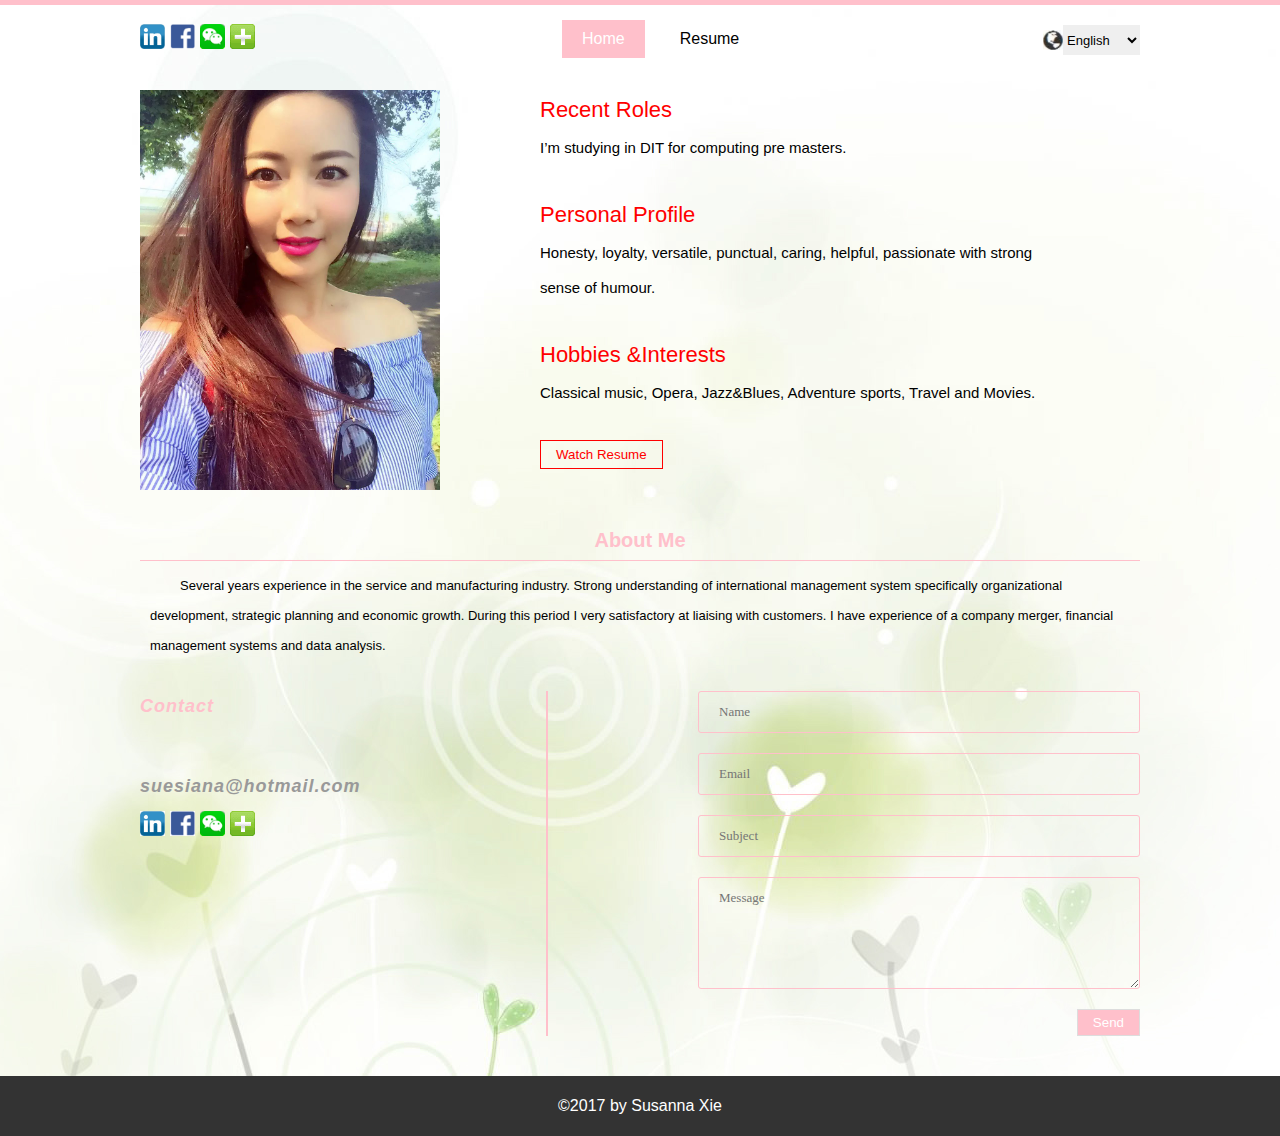
<file: index.html>
<!DOCTYPE html>
<html lang="en">
<head>
<meta charset="UTF-8">
<meta name="viewport" content="width=device-width, initial-scale=1.0">
<meta http-equiv="X-UA-Compatible" content="ie=edge">
<title>SusannaCV</title>
<link rel="stylesheet" href="mystyle.css">
</head>
<body>
<div class="toptop"></div>
<div class="wraper">
    <div class="top clearfix">
        <div class="top_left">
            <div class="share clearfix">
                <a class="fl" href="https://www.linkedin.com/hp/"><img src="images/1.png" width="25" alt=""></a>
                <a class="fl" href="http://www.facebook.com/"><img src="images/2.png" width="25" alt=""></a>
                <a class="fl" href="https://web.wechat.com/"><img src="images/wechat.png" width="25" alt=""></a>
                <a class="fl" href="#"><img src="images/jia.png" width="25" alt=""></a>
            </div>
        </div>
        <div class="top_nav">
            <div class="nav">
                <div class="nav-btn"><img src="images/nav-btn.png" width="100%"></div>
                <ul class="nav-list">
                    <li class="active"><a href="index.html">Home</a></li>
                    <li><a href="index2.html">Resume</a></li>
                </ul>
            </div>
        </div>
        <div class="top_right">
            <div class="clearfix">
                <div class="fl"><img src="images/english.jpg" width="20" alt=""></div>
                <div class="select fl">
                    <select name="" id="">
                        <option value="1">English</option>
                        <option value="2">Chinese</option>
                        <option value="3">Japanese</option>
                    </select>
                </div>
            </div>
        </div>
    </div>
    <div class="myself_content">
        <div class="photo clearfix">
            <div class="img"><img src="images/me.jpg" width="300px" ; height= "400px" alt=""></div>
            <div class="img_con">
                <h2>Recent Roles</h2>
                <p>I’m studying in DIT for computing pre masters. </p>
                <h2>Personal Profile</h2>
                <p>Honesty, loyalty, versatile, punctual, caring, helpful, passionate with strong sense of humour.</p>
                <h2>Hobbies &#38;Interests</h2>
                <p>Classical music, Opera,  Jazz&#38;Blues, Adventure sports, Travel and Movies.</p>
                <form action="index2.html">
                    <input class="img_btn" type="submit" formaction="index2.html" value="Watch Resume">
                </form>

            </div>
        </div>
        <div class="me_content">
            <h2 class="textc">About Me</h2>
            <p>Several years experience in the service and manufacturing industry. Strong understanding of international management system specifically organizational development, strategic planning and economic growth. During this period I very satisfactory at liaising with customers. I have experience of a company merger, financial management systems and data analysis.</p>
        </div>
        <div class="clearfix">
            <div class="myself_content_l">
                <div class="left">
                    <h2>Contact</h2>
                    <h3>suesiana@hotmail.com</h3>
                    <div class="share clearfix">
                        <a class="fl" href="https://www.linkedin.com/hp/"><img src="images/1.png" width="25" alt=""></a>
                        <a class="fl" href="http://www.facebook.com/"><img src="images/2.png" width="25" alt=""></a>
                        <a class="fl" href="https://web.wechat.com/"><img src="images/wechat.png" width="25" alt=""></a>
                        <a class="fl" href="#"><img src="images/jia.png" width="25" alt=""></a>  
                     </div>
                </div>
            </div>
            <div class="myself_content_r fr">
                <form action="">
                    <input class="text h" type="text" placeholder="Name">
                    <input class="text h" type="text" placeholder="Email">
                    <input class="text h" type="text" placeholder="Subject">
                    <textarea class="text hh" id="" cols="30" rows="10" placeholder="Message"></textarea>
                    <div class="clerfix">
                        <input class="btn fr" type="button" value="Send">
                    </div>
                </form>
            </div>
        </div>
    </div>
</div>

<div class="footer">
    <p>©2017 by Susanna Xie</p>
</div>

<script src="jquery-1.12.1.min.js"></script>
<script>
$(function(){
    $(".nav-btn").click(function(){
        $(this).next(".nav-list").slideToggle();
    });
});
</script>
</body>
</html>
</file>
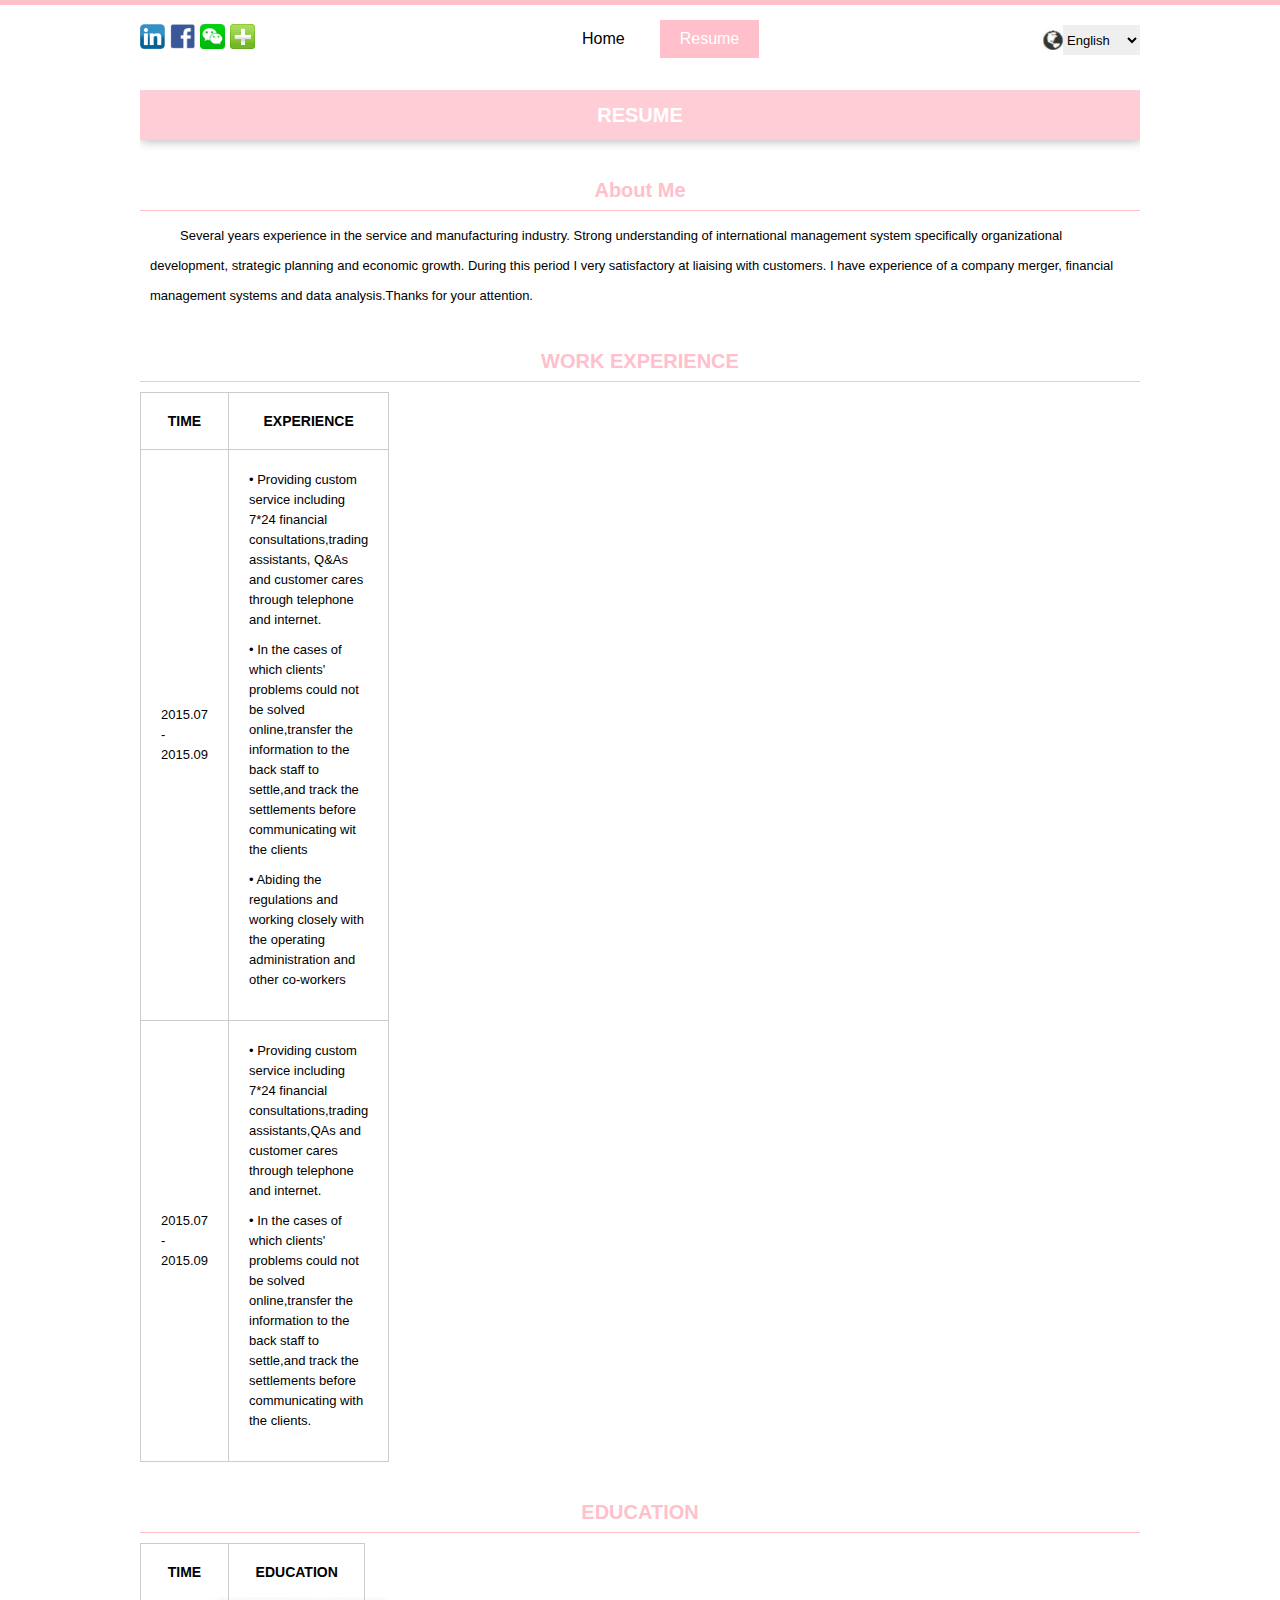
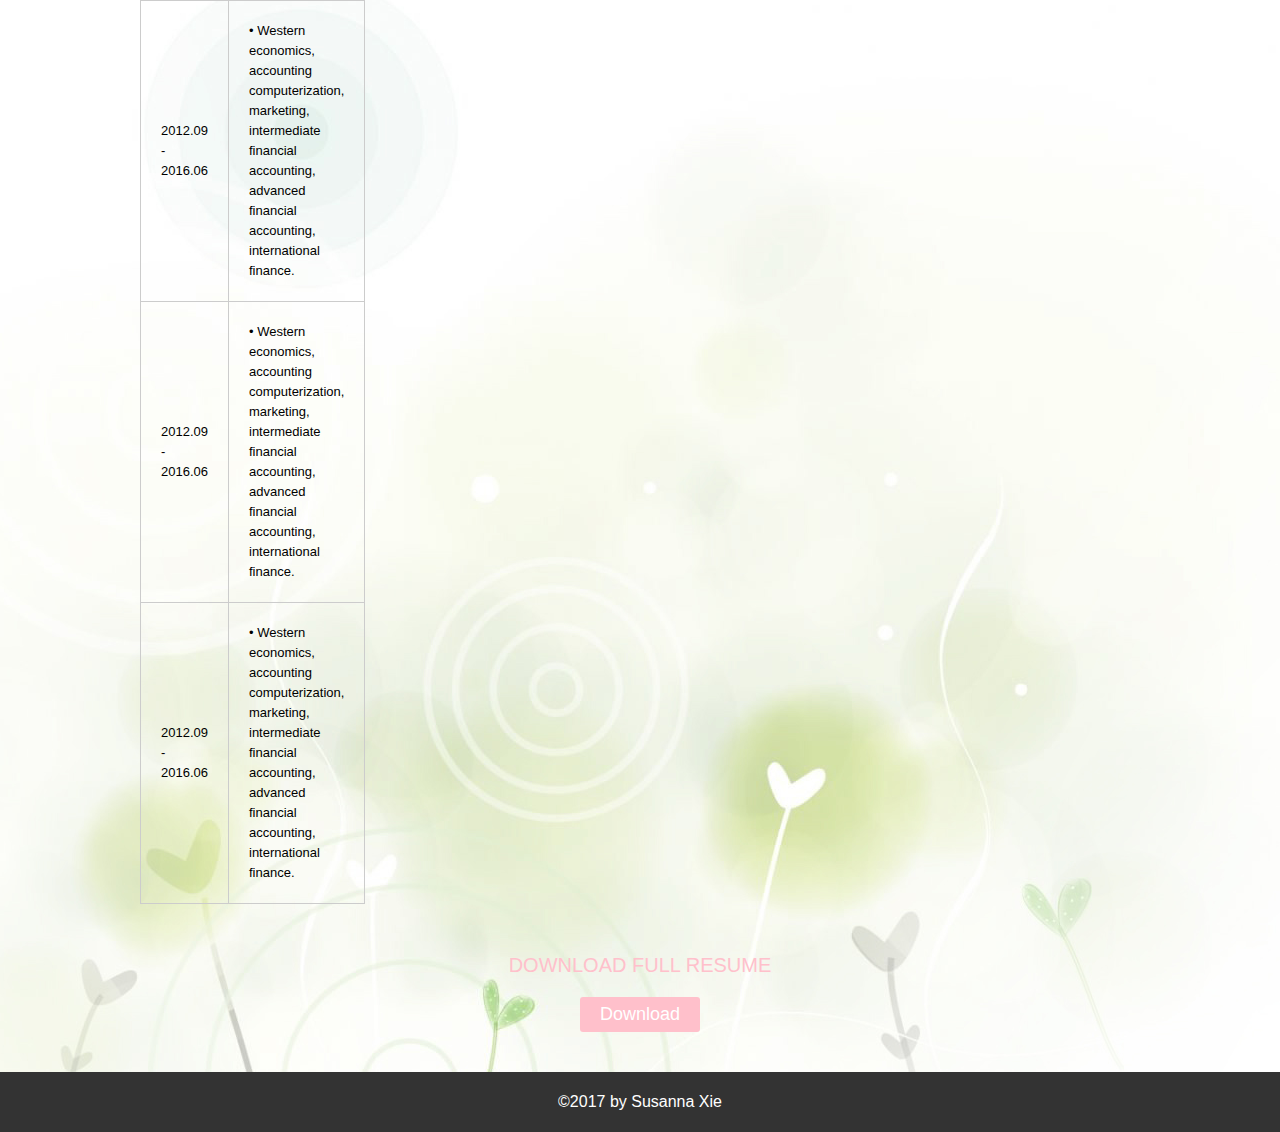
<file: index2.html>
<!DOCTYPE html>
<html lang="en">
<head>
<meta charset="UTF-8">
<meta name="viewport" content="width=device-width, initial-scale=1.0">
<meta http-equiv="X-UA-Compatible" content="ie=edge">
<title>SusannaCV</title>
<link rel="stylesheet" href="mystyle.css">
</head>
<body>
<div class="toptop"></div>
<div class="wraper clearfix">
    <div class="top clearfix">
        <div class="top_left">
            <div class="share clearfix">
                <a class="fl" href="https://www.linkedin.com/hp/"><img src="images/1.png" width="25" alt=""></a>
                <a class="fl" href="http://www.facebook.com/"><img src="images/2.png" width="25" alt=""></a>
                <a class="fl" href="https://web.wechat.com/"><img src="images/wechat.png" width="25" alt=""></a>
                <a class="fl" href="#"><img src="images/jia.png" width="25" alt=""></a>
            </div>
        </div>
        <div class="top_nav">
            <div class="nav">
                <div class="nav-btn"><img src="images/nav-btn.png" width="100%"></div>
                <ul class="nav-list">
                    <li><a href="index.html">Home</a></li>
                    <li class="active"><a href="index2.html">Resume</a></li>
                </ul>
            </div>
        </div>
        <div class="top_right">
            <div class="clearfix">
                <div class="fl"><img src="images/english.jpg" width="20" alt=""></div>
                <div class="select fl">
                    <select name="" id="">
                        <option value="1">English</option>
                        <option value="2">Chinese</option>
                        <option value="3">Japanese</option>
                    </select>
                </div>
            </div>
        </div>
    </div>
    <div class="myself_content clearfix">
        <h2 class="textc h2">RESUME</h2>
        <div class="me_content">
            <h2 class="textc">About Me</h2>
            <p>Several years experience in the service and manufacturing industry. Strong understanding of international management system specifically organizational development, strategic planning and economic growth. During this period I very satisfactory at liaising with customers. I have experience of a company merger, financial management systems and data analysis.Thanks for your attention.</p>
        </div>
        <div class="me_content">
            <h2 class="textc">WORK EXPERIENCE</h2>
            <div class="table">
                <table border="1">
                    <tr>
                        <th>TIME</th>
                        <th>EXPERIENCE</th>
                    </tr>
                    <tr>
                        <td>2015.07 - 2015.09</td>
                        <td>
                            <ul>
                                <li>• Providing custom service including 7*24 financial consultations,trading assistants, Q&#38;As and customer cares through telephone and internet.</li>
                                <li>• In the cases of which clients' problems could not be solved online,transfer the information to the back staff to settle,and track the settlements before communicating wit the clients</li>
                                <li>• Abiding the regulations and working closely with the operating administration and other co-workers</li>
                            </ul>
                        </td>
                    </tr>
                    <tr>
                        <td>2015.07 - 2015.09</td>
                        <td>
                            <ul>
                                <li>• Providing custom service including 7*24 financial consultations,trading assistants,QAs and customer cares through telephone and internet.</li>
                                <li>• In the cases of which clients' problems could not be solved online,transfer the information to the back staff to settle,and track the settlements before communicating with the clients.</li>
                            </ul>
                        </td>
                    </tr>
                </table>
            </div>
        </div>
        <div class="me_content">
            <h2 class="textc">EDUCATION</h2>
            <div class="table">
                <table border="1">
                    <tr>
                        <th>TIME</th>
                        <th>EDUCATION</th>
                    </tr>
                    <tr>
                        <td>2012.09 - 2016.06</td>
                        <td>• Western economics, accounting computerization, marketing, intermediate financial accounting, advanced financial accounting, international finance.</td>
                    </tr>
                    <tr>
                        <td>2012.09 - 2016.06</td>
                        <td>• Western economics, accounting computerization, marketing, intermediate financial accounting, advanced financial accounting, international finance.</td>
                    </tr>
                    <tr>
                        <td>2012.09 - 2016.06</td>
                        <td>• Western economics, accounting computerization, marketing, intermediate financial accounting, advanced financial accounting, international finance.</td>
                    </tr>
                </table>
            </div>
        </div>
        <h3 class="textc">DOWNLOAD FULL RESUME</h3>
        <div class="download textc">
            <a href="me.doc"><input type="button" value="Download"></a>
        </div>
    </div>
</div>

<div class="footer">
    <p>©2017 by Susanna Xie</p>
</div>

<script src="jquery-1.12.1.min.js"></script>
<script>
$(function(){
    $(".nav-btn").click(function(){
        $(this).next(".nav-list").slideToggle();
    });
});
</script>
</body>
</html>
</file>
<file: mystyle.css>
/* reset */
body, h1, h2, h3, h4, h5, h6, p, ul, li, form, button, input, textarea, th, td, table, a, em, span, img, article, aside, details, figcaption, figure, footer, header, hgroup, menu, nav, section { margin: 0; padding: 0; }
article, aside, details, figcaption, figure, footer, header, hgroup, menu, nav, section { display: block; }
body { font-family: Arial, "Microsoft YaHei", sans-serif; font-size: 14px;}
h1, h2, h3 { font-size: 14px; font-weight: normal; font-style: normal; }
ul, li, dl, dt, dd { list-style: none; }
input, select, img, button { vertical-align: middle; border: none; }
button, input, textarea { border: 1px solid #ddd; border-radius: 0;background: transparent; -webkit-appearance: none; }
input[type=checkbox] { -webkit-appearance: checkbox; }
table { border-spacing: 0; border-collapse: collapse; }
p { word-wrap: break-word; }
a { text-decoration: none; }
a:hover { text-decoration: none; }
a[href], input[type="submit"], label[for], select, button, .pointer { cursor: pointer; }
input, textarea, select { outline: none; }
.clearfix { zoom: 1; }
.clearfix:after { display: block; visibility: hidden; clear: both; overflow: hidden; height: 0; content: "."; }
.fl { float: left; }
.fr { float: right; }
.textc { text-align: center; }
.wraper{background: url(images/bg.jpg) center bottom no-repeat #fff;}
.toptop{height: 5px;background: pink;box-shadow: 1px 1px 10px rgba(0,0,0,0.2);}
/*resume*/
.h2{font-size: 20px;color: pink;font-weight: bold;line-height: 50px;background:rgba(255,192,203,0.8);color: #fff;box-shadow: 1px 1px 10px rgba(0,0,0,0.3)}
h3{font-size: 20px;color: pink;margin-top: 50px;display: block;}
.download a{display: inline-block;margin-top: 20px;}
.download a input{cursor: pointer;border: none;background: pink;border-radius: 3px;color: #fff;padding: 7px 20px;font-size: 18px;}
table{border: 1px solid #ccc;}
.table th{padding: 20px;width: 10px;}
.table td{border-bottom: 1px solid #ccc;border-right:1px solid #ccc;padding: 20px;line-height: 20px;font-size: 13px;}
.table td li{font-size: 13px;margin-bottom: 10px;}
@media screen and (min-width: 640px) { 
.wraper { min-height: 100%; margin-bottom: -100px; /* = footer height */ }
.wraper:after {display: block; width: 100%; height: 100px; content: ""; }
.top {overflow: hidden;  width: 1000px;margin: 0 auto; }
.top .top_left {float: left;  width: 122px; margin-top: 15px;}
.top .share { line-height: 30px;  height: 40px; text-align: right; color: #999; }
.top .share .jiathis_style{ float: right;margin-top: 10px; }
.top .top_nav { float: left; margin-left: 30%;}
.top .top_nav .nav { overflow: hidden; margin-top: 15px; }
.top .top_nav .nav-btn{ display: none; }
.top .top_nav li { float: left; margin-right: 15px; }
.top .top_nav li a {font-size: 16px;  display: block; padding: 10px 20px; transition: all .5s; text-align: center; color: #000; }
.top .top_nav li:hover a {color: #fff;  background: pink; }
.top .top_nav li.active a {color: #fff;   background: pink; }
.top .top_right{float: right;}
.top .top_right{margin-top: 20px;}
.top .top_right img{margin-top: 5px;}
.top .top_right .select select{height: 30px;line-height: 30px;font-size: 13px;}
.myself_content {overflow: hidden;  width: 1000px; margin: 30px auto 0; }
.myself_content .photo .img{width: 30%; float: left;}
.myself_content .photo .img_con{width: 50%;margin-left: 10%;float: left;}
.myself_content .photo .img_btn{padding: 6px 15px;color: red;border: 1px solid red;}
.img_con h2{font-size: 22px;line-height: 40px;color: red;}
.img_con p{font-size: 15px;line-height: 35px;margin-bottom: 30px;}
.myself_content .myself_content_l { float: left; width: 300px; }
.myself_content .myself_content_l .left h2{font-size: 18px;font-weight: bold;line-height: 30px;letter-spacing: 1px;color: pink;font-style:oblique;}
.myself_content .myself_content_l .left h3{font-size: 18px;font-weight: bold;line-height: 30px;letter-spacing: 1px;color: #999;font-style:oblique;}
.myself_content .myself_content_l .left .share{margin-top: 10px;}
.myself_content .me_content{margin-top: 20px;}
.myself_content .me_content h2{font-size: 20px;font-weight: bold;color: pink;line-height: 40px;border-bottom: 1px solid pink;margin: 30px auto 10px auto;}
.myself_content .me_content p{width: 98%;margin:10px auto 30px auto; line-height: 30px;font-size: 13px;text-indent: 30px;}
.myself_content .myself_content_r{margin-left: 100px;border-left: 2px solid pink;padding-left: 150px;}
.h{height: 30px;}
.hh{height: 100px;}
.myself_content .myself_content_r .text{font-family: "#D40707"; display: block; width: 400px;line-height: 30px;font-size: 13px;padding: 5px 20px; border: 1px solid pink;border-radius: 3px;margin-bottom: 20px;}
.myself_content .myself_content_r .btn{background: pink;color: #fff;padding: 5px 15px;cursor: pointer;}
.myself_content .myself_content_r .btn:hover{font-weight: bold;}
.footer {font-size: 16px; line-height: 60px;  width: 100%; height: 60px; margin-top: 40px; text-align: center; color: #fff; background: #333; }}

.share a{margin-right: 5px;}
@media screen and (max-width: 640px) { 
	/* Homepage */
	.top{ width: 93.75%; margin: 0 auto; position: relative; }
	.top .top_left{ width: 125px; margin: 10px auto 0; float: none; }
	.top .share{ height: 30px; line-height: 30px; text-align: center; margin: 20px 0; }
	.top .nav{ overflow: hidden; margin-top: 10px; }
	.top .nav-btn{  width: 45px; height: 45px; background:pink; color: #fff;}
	.top .nav ul{ background: pink; margin-top: 2px; display: none; }
	.top .nav li{ width: 100%; height: 30px; width: 20%; }
	.top .nav li a{ color: #fff; display: block; width: 100%; height: 100%; line-height: 30px; text-align: center; font-size: 14px; }
	.top .top_right{float: left;}
	.top .top_right{margin-top: 20px;}
	.top .top_right img{margin-top: 5px;}
	.top .top_right .select select{height: 30px;line-height: 30px;font-size: 13px;}
	.myself_content .me_content h2{font-size: 20px;font-weight: bold;color: pink;line-height: 35px;border-bottom: 1px solid pink;}
	.myself_content .me_content p{width: 98%;margin:10px auto 30px auto; line-height: 30px;font-size: 13px;text-indent: 30px;}
	.myself_content .myself_content_l .left h2{font-size: 18px;font-weight: bold;line-height: 30px;letter-spacing: 1px;color: pink;font-style:oblique;}
	.myself_content .myself_content_l .left h3{font-size: 18px;font-weight: bold;line-height: 30px;letter-spacing: 1px;color: #999;font-style:oblique;}
	.myself_content .myself_content_l .left .share{margin-top: 10px;}
	.myself_content .me_content{margin-top: 20px;}
	.myself_content .me_content h2{font-size: 20px;font-weight: bold;color: pink;line-height: 35px;border-bottom: 1px solid pink;}
	.myself_content .me_content p{width: 98%;margin:10px auto 30px auto; line-height: 30px;font-size: 13px;text-indent: 30px;}
	.myself_content{ width: 93.75%; margin: 20px auto 0; }
	.myself_content .left h2{ font-size: 16px; font-weight: bold; }
	.myself_content .left p{ line-height: 24px; font-size: 14px; color: #333; }
	.footer {font-size: 14px; line-height: 30px;  width: 100%; height: 30px; margin-top: 40px; text-align: center; color: #fff; background: #333; }
	.myself_content .myself_content_r{margin-top: 50px; /*margin-left: 100px;*//*border-left: 2px solid pink;padding-left: 150px;*/margin-right: 30px;}
	.h{height: 30px;}
	.hh{height: 100px;}
	.myself_content .myself_content_r .text{font-family: "#D40707"; display: block; width: 200px;line-height: 30px;font-size: 13px;padding: 5px 20px; border: 1px solid pink;border-radius: 3px;margin-bottom: 20px;}
	.myself_content .myself_content_r .btn{background: pink;color: #fff;padding: 5px 15px;cursor: pointer;}
	.myself_content .myself_content_r .btn:hover{font-weight: bold;}
	.myself_content .photo .img{width: 90%;margin: 10px auto 20px auto;}
	.myself_content .photo .img_con{width: 90%;margin: 0 auto;}
	.myself_content .photo .img_btn{padding: 6px 15px;color: red;border: 1px solid red;}
	.img_con h2{font-size: 22px;line-height: 40px;color: red;}
	.img_con p{font-size: 15px;line-height: 35px;margin-bottom: 30px;}
}
@media screen and (max-width: 414px){
	.myself_content .myself_content_r{margin-right: 50px;}
}
@media screen and (max-width: 375px){
	.myself_content .myself_content_r{margin-right: 30px;}
}
</file>
